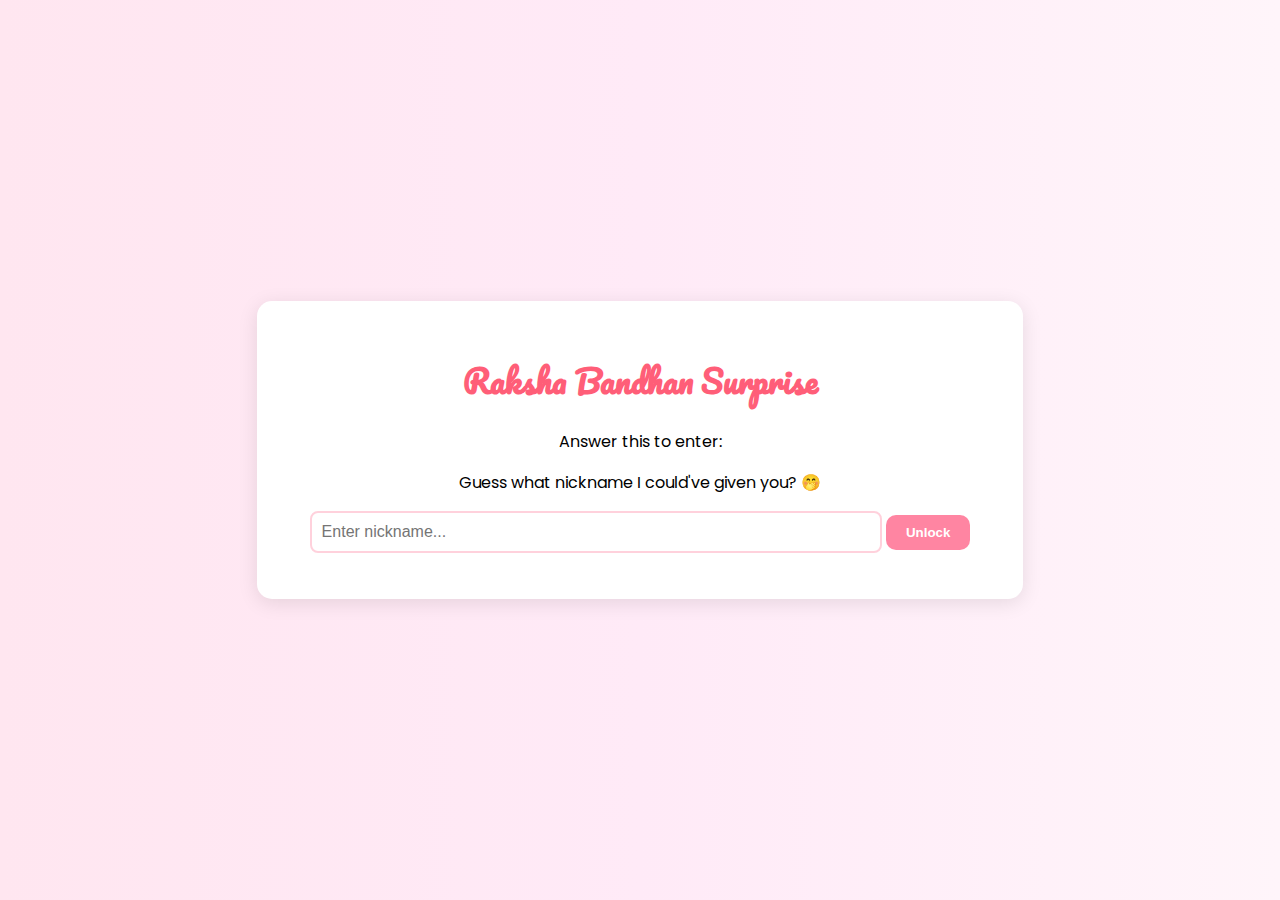
<file: index.html>
<!DOCTYPE html>
<html lang="en">
<head>
  <meta charset="UTF-8" />
  <meta name="viewport" content="width=device-width, initial-scale=1.0"/>
  <title>Socho and likho</title>
  <link href="https://fonts.googleapis.com/css2?family=Pacifico&family=Poppins:wght@300;600&display=swap" rel="stylesheet">
  <link rel="stylesheet" href="style.css" />
</head>
<body>
  <div class="entry-container">
    <h1>Raksha Bandhan Surprise</h1>
    <p>Answer this to enter:</p>
    <label for="answer">Guess what nickname I could've given you? 🤭</label>
    <input type="text" id="answer" placeholder="Enter nickname..." />
    <button onclick="checkAnswer()">Unlock</button>
    <p id="error"></p>
  </div>
  <script src="script.js"></script>

<audio id="errorSound" src="assets/Cat laughing meme.mp3" preload="auto"></audio>
</body>
</html>
</file>
<file: style.css>
body {
  margin: 0;
  padding: 0;
  font-family: 'Poppins', sans-serif;
  background: linear-gradient(to right, #ffe6f0, #ffeaf7, #fff5fa);
  height: 100vh;
  display: flex;
  align-items: center;
  justify-content: center;
}

.entry-container {
  background: #ffffff;
  padding: 30px 40px;
  border-radius: 15px;
  box-shadow: 0 4px 20px rgba(0,0,0,0.1);
  text-align: center;
}

.entry-container h1 {
  font-family: 'Pacifico', cursive;
  color: #ff5e78;
}

.entry-container input {
  margin-top: 10px;
  padding: 10px;
  width: 80%;
  border: 2px solid #ffd1dc;
  border-radius: 8px;
  font-size: 16px;
}

.entry-container button {
  margin-top: 20px;
  padding: 10px 20px;
  background-color: #ff85a2;
  color: white;
  border: none;
  border-radius: 10px;
  cursor: pointer;
  font-weight: bold;
  transition: background-color 0.3s ease;
}

.entry-container button:hover {
  background-color: #ff5e78;
}

#error {
  color: red;
  margin-top: 10px;
}
</file>
